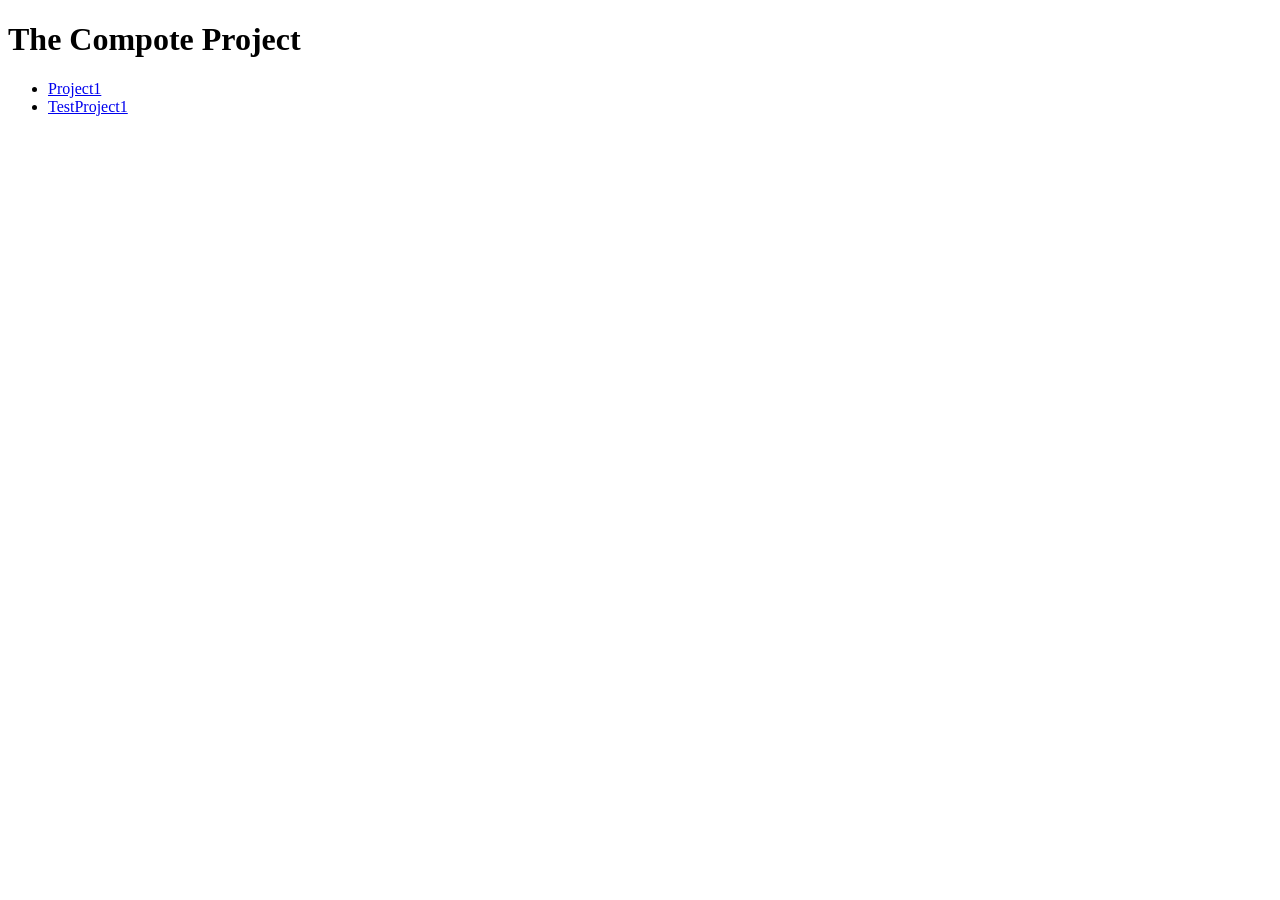
<file: index.html>
<!DOCTYPE html>
<html lang="ko">
<head>
  <meta charset="UTF-8">
  <meta name="viewport" content="width=device-width, initial-scale=1.0">
  <title>The Compote Project</title>
</head>
<body>
  <h1>The Compote Project</h1>
  <ul>
  <li><a href="projects/2026-10-29/">Project1</a></li>
  <li><a href="projects/test1/">TestProject1</a></li>
</ul>
</body>
</html>
</file>
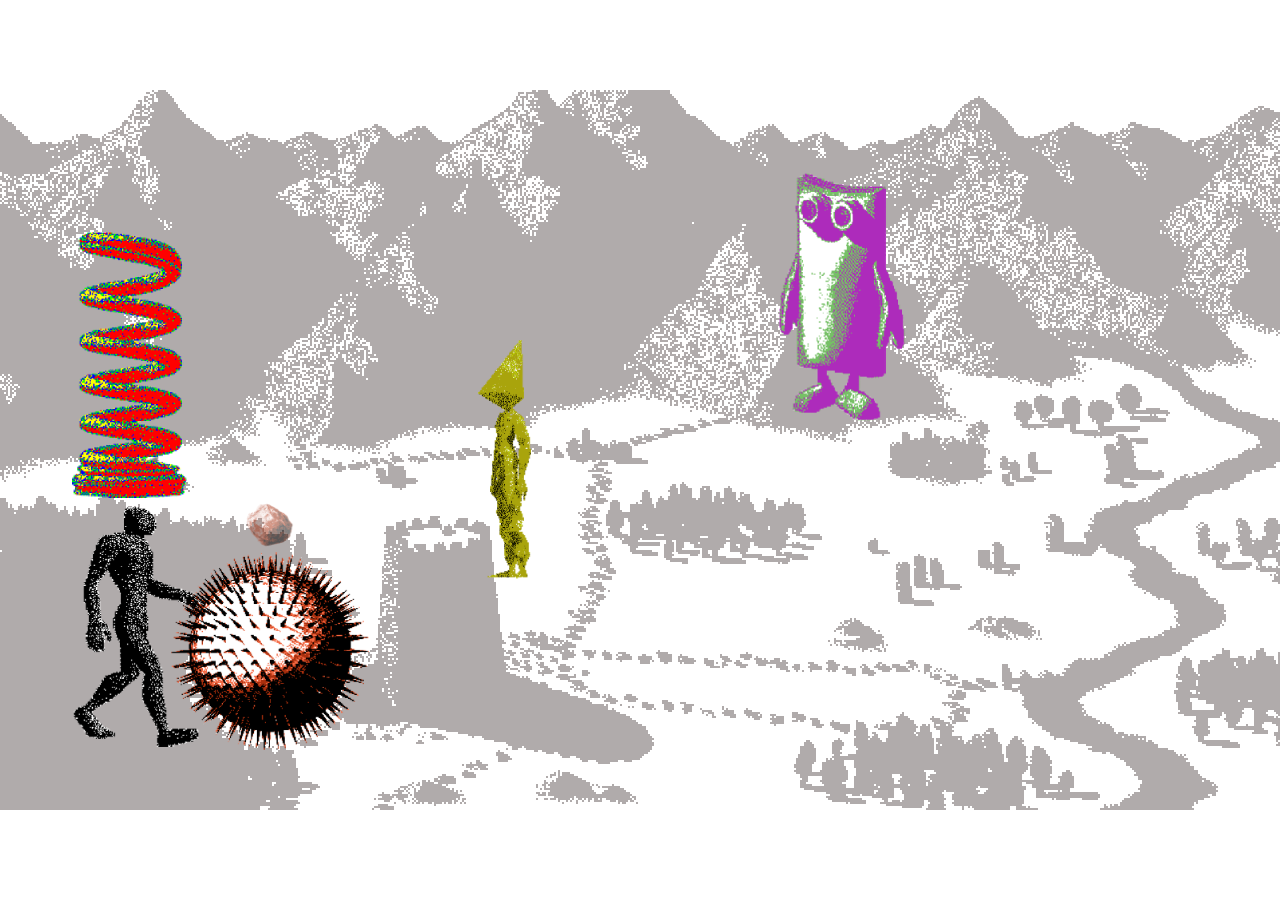
<file: projects/2026-10-29/index.html>
<!doctype html>
<html lang="ko">
<head>
  <meta charset="utf-8">
  <title>2026-10-29 Project1</title>
  <style>
    html, body { height: 100%; margin: 0; }
    body { display: flex; justify-content: center; align-items: center; }
    canvas { display: block; background: #dddddd url(assets/background.png) center / cover no-repeat; }
  </style>
</head>
<body>
  <script type="module" src="main.js"></script>
  <canvas id="canvas" width="1280" height="720"></canvas>
</body>
</html>
</file>
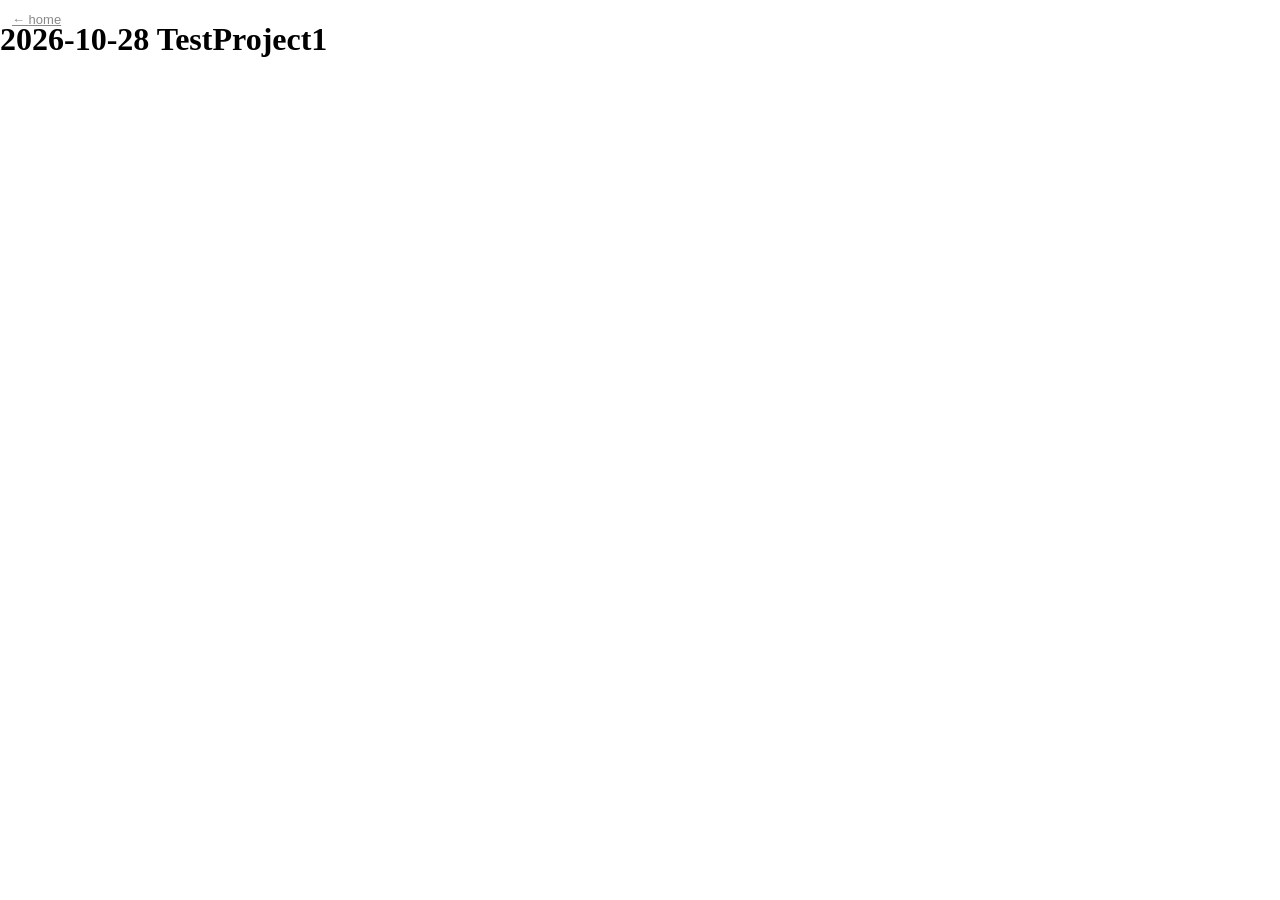
<file: projects/test1/index.html>
<!DOCTYPE html>
<html lang="ko">
<head>
  <meta charset="UTF-8">
  <meta name="viewport" content="width=device-width, initial-scale=1.0">
  <title>TestProject1</title>
  <link rel="stylesheet" href="../../shared/base.css">
  <script src="../../shared/back.js" defer></script>
</head>
<body>
  <h1>2026-10-28 TestProject1</h1>
</body>
</html>
</file>
<file: shared/base.css>
html, body { margin: 0; padding: 0; }
.back { position: fixed; top: 12px; left: 12px; z-index: 10; font: 13px sans-serif; color: #888; }
</file>
